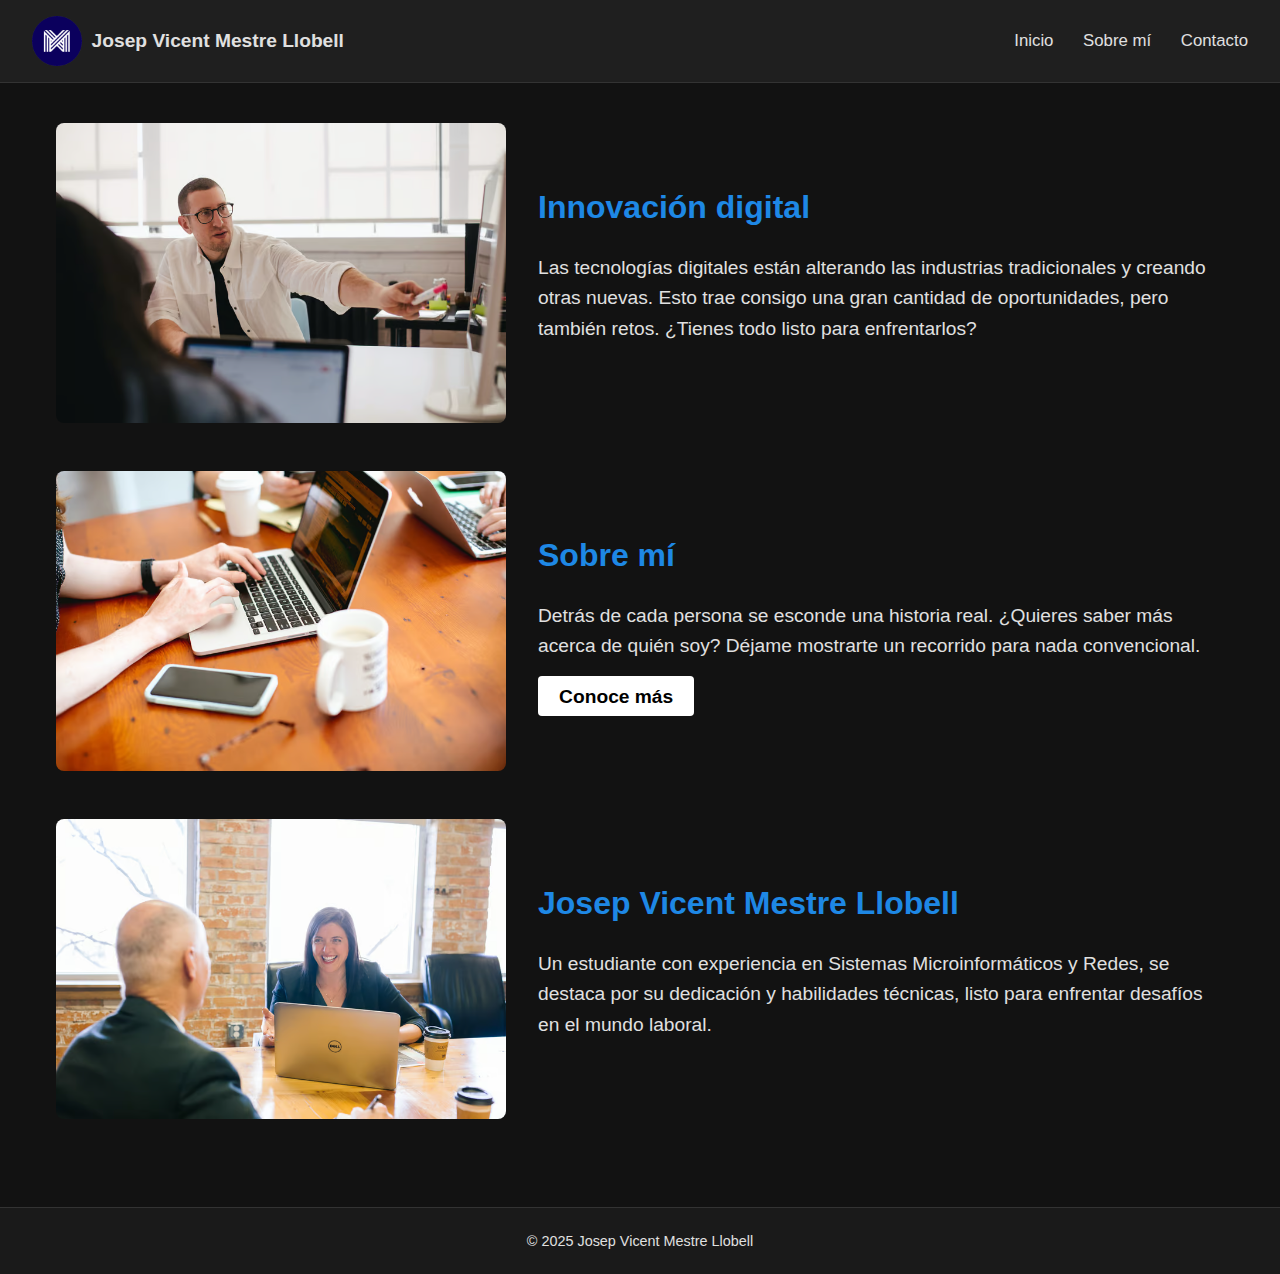
<file: index.html>
<!DOCTYPE html>
<html lang="es">
<head>
    <meta charset="UTF-8">
    <meta name="viewport" content="width=device-width, initial-scale=1.0">
    <title>Inicio - Josep Vicent Mestre Llobell</title>
    <link rel="icon" href="img/logo.png" type="image/png">
    <link rel="stylesheet" href="css/style.css">
</head>
<body>
<header class="sticky">
    <a href="index.html" class="logo">
        <img src="img/logo.png" alt="Logo del sitio">
        <span>Josep Vicent Mestre Llobell</span>
    </a>
    <nav>
        <a href="index.html">Inicio</a>
        <a href="sobre-mi.html">Sobre mí</a>
        <a href="contacto.html">Contacto</a>
    </nav>
</header>

<main>
    <section class="contenido">
        <img src="img/index/01.avif" alt="Innovación digital">
        <div>
            <h2>Innovación digital</h2>
            <p>Las tecnologías digitales están alterando las industrias tradicionales y creando otras nuevas. Esto trae consigo una gran cantidad de oportunidades, pero también retos. ¿Tienes todo listo para enfrentarlos?</p>
        </div>
    </section>

    <section class="contenido">
        <img src="img/index/02.avif" alt="Sobre mí">
        <div>
            <h2>Sobre mí</h2>
            <p>Detrás de cada persona se esconde una historia real. ¿Quieres saber más acerca de quién soy? Déjame mostrarte un recorrido para nada convencional.</p>
            <a href="sobre-mi.html" class="btn">Conoce más</a>
        </div>
    </section>

    <section class="contenido">
        <img src="img/index/03.avif" alt="Perfil profesional">
        <div>
            <h2>Josep Vicent Mestre Llobell</h2>
            <p>Un estudiante con experiencia en Sistemas Microinformáticos y Redes, se destaca por su dedicación y habilidades técnicas, listo para enfrentar desafíos en el mundo laboral.</p>
        </div>
    </section>
</main>

<footer>
    <p>&copy; 2025 Josep Vicent Mestre Llobell</p>
</footer>
</body>
</html>
</file>
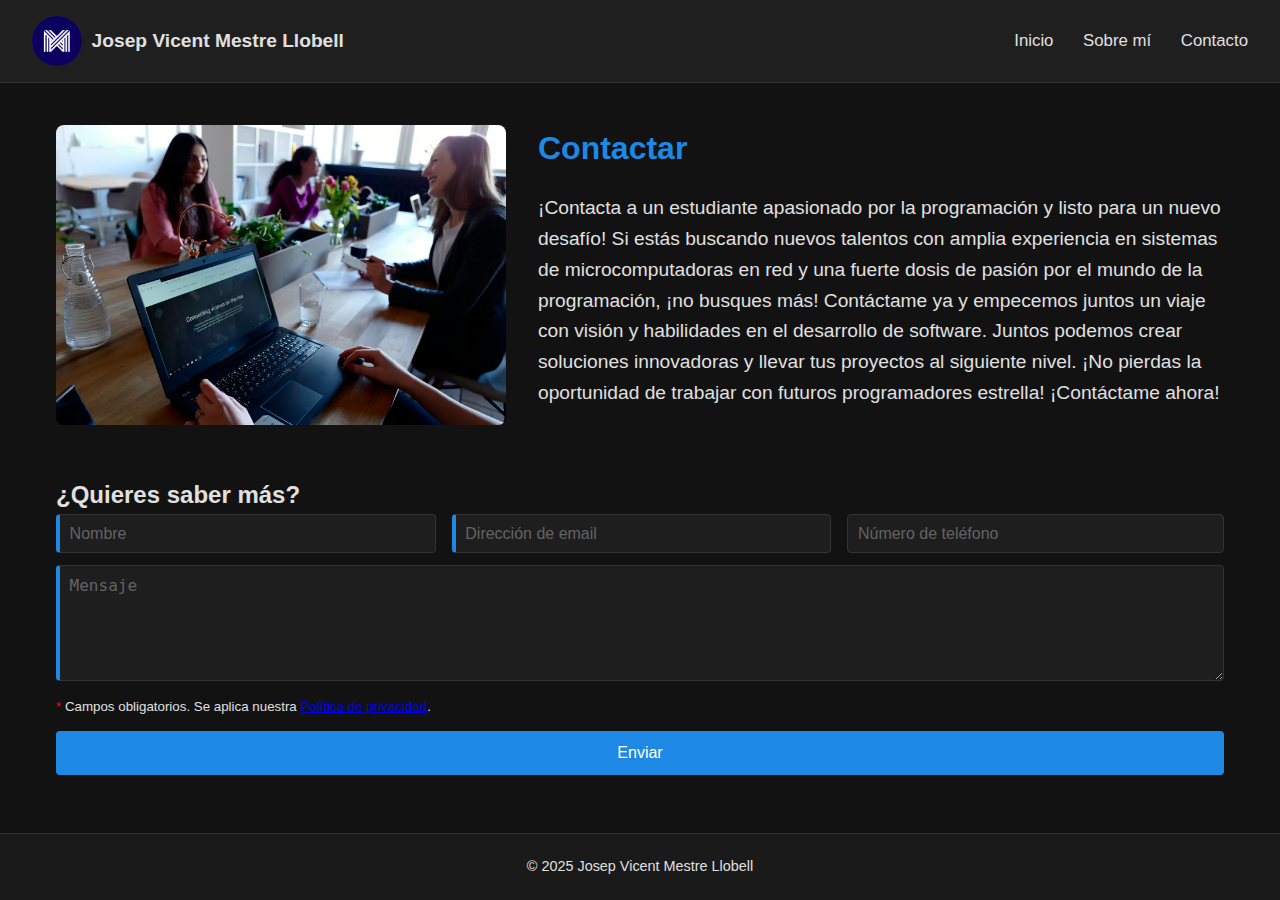
<file: contacto.html>
<!DOCTYPE html>
<html lang="es">
<head>
    <meta charset="UTF-8">
    <meta name="viewport" content="width=device-width, initial-scale=1.0">
    <title>Contáctame | Josep Vicent Mestre Llobell</title>
    <link rel="icon" href="img/logo.png" type="image/png">
    <link rel="stylesheet" href="css/style.css">
    <style>
        form .fila {
            display: flex;
            gap: 1em;
            flex-wrap: wrap;
        }
        form .fila input {
            flex: 1;
        }
        form input[required], form textarea[required] {
            border-left: 4px solid var(--accent-color);
        }
        form input::placeholder, form textarea::placeholder {
            opacity: 0.8;
        }
        .required-label::after {
            content: " *";
            color: red;
        }
    </style>
</head>
<body>
<header class="sticky">
    <a href="index.html" class="logo">
        <img src="img/logo.png" alt="Logo del sitio">
        <span>Josep Vicent Mestre Llobell</span>
    </a>
    <nav>
        <a href="index.html">Inicio</a>
        <a href="sobre-mi.html">Sobre mí</a>
        <a href="contacto.html">Contacto</a>
    </nav>
</header>

<main>
    <section class="contenido">
        <img src="img/contacto/01.avif" alt="Reunión profesional">
        <div>
            <h2>Contactar</h2>
            <p>¡Contacta a un estudiante apasionado por la programación y listo para un nuevo desafío! Si estás buscando nuevos talentos con amplia experiencia en sistemas de microcomputadoras en red y una fuerte dosis de pasión por el mundo de la programación, ¡no busques más! Contáctame ya y empecemos juntos un viaje con visión y habilidades en el desarrollo de software. Juntos podemos crear soluciones innovadoras y llevar tus proyectos al siguiente nivel. ¡No pierdas la oportunidad de trabajar con futuros programadores estrella! ¡Contáctame ahora!</p>
        </div>
    </section>

    <section>
        <h2>¿Quieres saber más?</h2>
        <form action="https://formspree.io/f/mwpladab" method="POST">
            <div class="fila">
                <input type="text" name="nombre" placeholder="Nombre" required>
                <input type="email" name="email" placeholder="Dirección de email" required>
                <input type="tel" name="telefono" placeholder="Número de teléfono">
            </div>
            <textarea name="mensaje" placeholder="Mensaje" rows="5" required></textarea>
            <p><small><span style="color: red">*</span> Campos obligatorios. Se aplica nuestra <a href="#">Política de privacidad</a>.</small></p>
            <button type="submit">Enviar</button>
        </form>
    </section>
</main>

<footer>
    <p>&copy; 2025 Josep Vicent Mestre Llobell</p>
</footer>
</body>
</html>
</file>
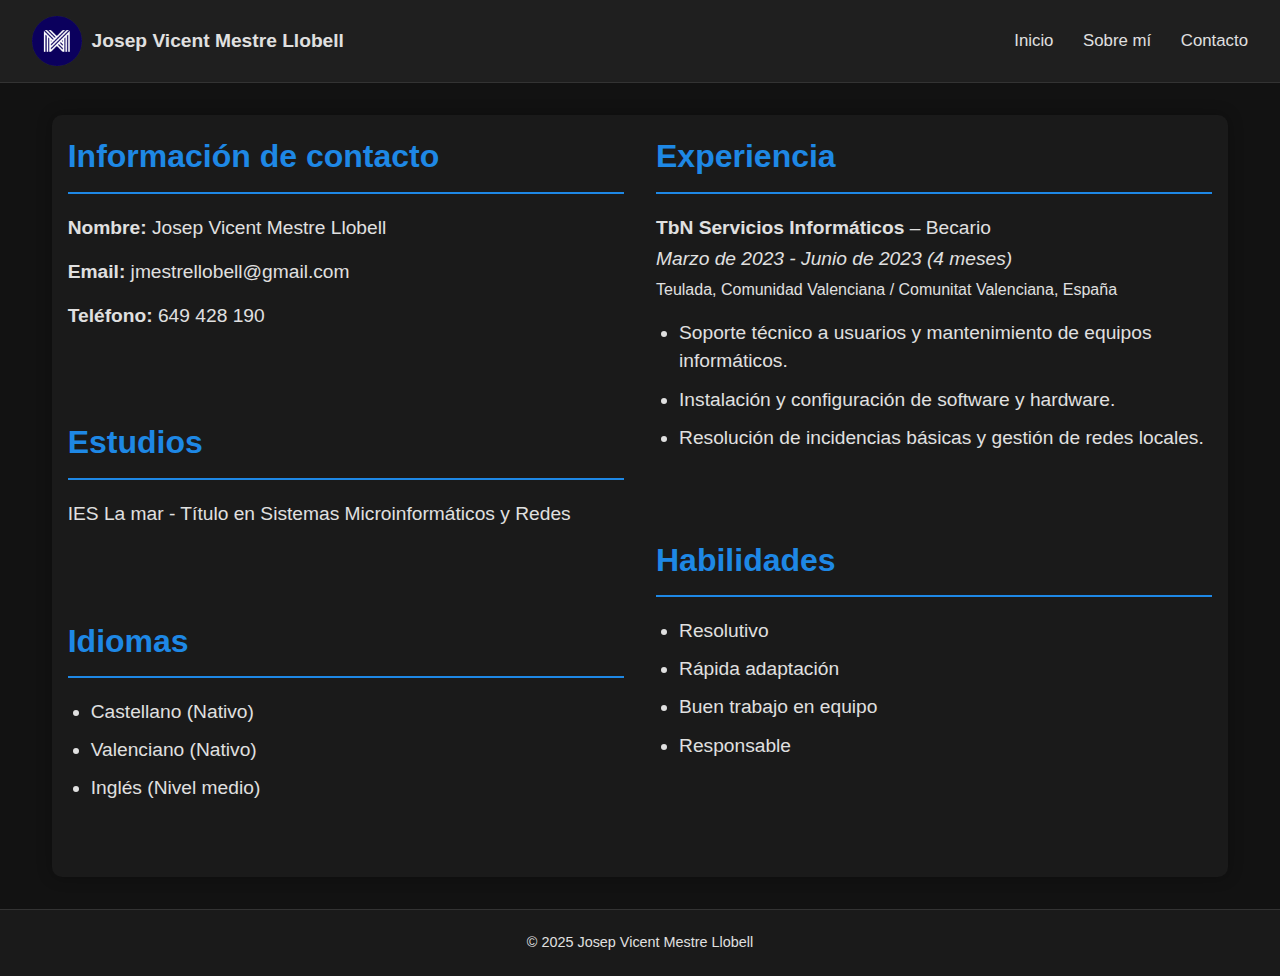
<file: curriculum.html>
<!DOCTYPE html>
<html lang="es">
<head>
    <meta charset="UTF-8">
    <meta name="viewport" content="width=device-width, initial-scale=1.0">
    <title>Currículum | Josep Vicent Mestre Llobell</title>
    <link rel="icon" href="img/logo.png" type="image/png">
    <link rel="stylesheet" href="css/style.css">
    <style>
        main {
            max-width: 1200px;
            margin: 2em auto;
            padding: 1em;
            background-color: #1a1a1a;
            border-radius: 10px;
            box-shadow: 0 0 15px rgba(0, 0, 0, 0.3);
        }
        h2 {
            color: var(--accent-color);
            margin-bottom: 0.5em;
            border-bottom: 2px solid var(--accent-color);
            padding-bottom: 0.3em;
        }
        ul {
            padding-left: 1.2em;
        }
        .contenido ul li {
            margin-bottom: 0.5em;
            line-height: 1.5;
        }
        .contenido p {
            margin-bottom: 0.7em;
        }
        .columna {
            flex: 1;
            min-width: 300px;
            display: flex;
            flex-direction: column;
            gap: 1.5em;
        }
    </style>
</head>
<body>
<header class="sticky">
    <a href="index.html" class="logo">
        <img src="img/logo.png" alt="Logo del sitio">
        <span>Josep Vicent Mestre Llobell</span>
    </a>
    <nav>
        <a href="index.html">Inicio</a>
        <a href="sobre-mi.html">Sobre mí</a>
        <a href="contacto.html">Contacto</a>
    </nav>
</header>

<main>
    <div style="display: flex; flex-wrap: wrap; gap: 2em;">
        <div class="columna">
            <section class="contenido">
                <div>
                    <h2>Información de contacto</h2>
                    <p><strong>Nombre:</strong> Josep Vicent Mestre Llobell</p>
                    <p><strong>Email:</strong> jmestrellobell@gmail.com</p>
                    <p><strong>Teléfono:</strong> 649 428 190</p>
                </div>
            </section>
            <section class="contenido">
                <div>
                    <h2>Estudios</h2>
                    <p>IES La mar - Título en Sistemas Microinformáticos y Redes</p>
                </div>
            </section>
            <section class="contenido">
                <div>
                    <h2>Idiomas</h2>
                    <ul>
                        <li>Castellano (Nativo)</li>
                        <li>Valenciano (Nativo)</li>
                        <li>Inglés (Nivel medio)</li>
                    </ul>
                </div>
            </section>
        </div>
        <div class="columna">
            <section class="contenido">
                <div>
                    <h2>Experiencia</h2>
                    <p><strong>TbN Servicios Informáticos</strong> – Becario<br><em>Marzo de 2023 - Junio de 2023 (4 meses)</em><br><small>Teulada, Comunidad Valenciana / Comunitat Valenciana, España</small></p>
                    <ul>
                        <li>Soporte técnico a usuarios y mantenimiento de equipos informáticos.</li>
                        <li>Instalación y configuración de software y hardware.</li>
                        <li>Resolución de incidencias básicas y gestión de redes locales.</li>
                    </ul>
                </div>
            </section>
            <section class="contenido">
                <div>
                    <h2>Habilidades</h2>
                    <ul>
                        <li>Resolutivo</li>
                        <li>Rápida adaptación</li>
                        <li>Buen trabajo en equipo</li>
                        <li>Responsable</li>
                    </ul>
                </div>
            </section>
        </div>
    </div>
</main>

<footer>
    <p>&copy; 2025 Josep Vicent Mestre Llobell</p>
</footer>
</body>
</html>
</file>
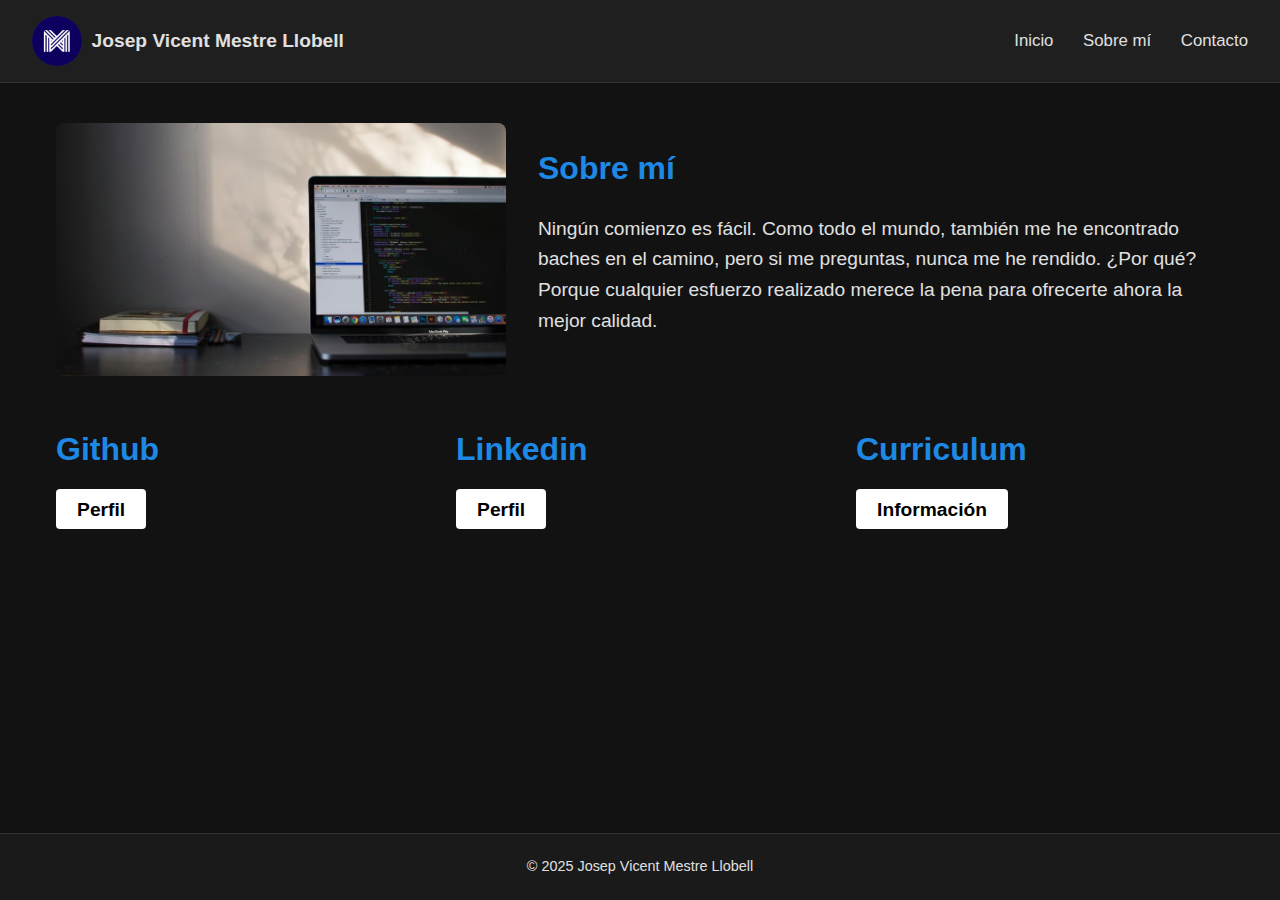
<file: sobre-mi.html>
<!DOCTYPE html>
<html lang="es">
<head>
    <meta charset="UTF-8">
    <meta name="viewport" content="width=device-width, initial-scale=1.0">
    <title>Sobre mí | Josep Vicent Mestre Llobell</title>
    <link rel="icon" href="img/logo.png" type="image/png">
    <link rel="stylesheet" href="css/style.css">
</head>
<body>
<header class="sticky">
    <a href="index.html" class="logo">
        <img src="img/logo.png" alt="Logo del sitio">
        <span>Josep Vicent Mestre Llobell</span>
    </a>
    <nav>
        <a href="index.html">Inicio</a>
        <a href="sobre-mi.html">Sobre mí</a>
        <a href="contacto.html">Contacto</a>
    </nav>
</header>

<main>
    <section class="contenido">
        <img src="img/sobre-mi/01.avif" alt="Escritorio con código">
        <div>
            <h2>Sobre mí</h2>
            <p>Ningún comienzo es fácil. Como todo el mundo, también me he encontrado baches en el camino, pero si me preguntas, nunca me he rendido. ¿Por qué? Porque cualquier esfuerzo realizado merece la pena para ofrecerte ahora la mejor calidad.</p>
        </div>
    </section>

    <section class="contenido">
            <div>
                <h3>Github</h3>
                <a href="https://github.com/BYjosep" class="btn" target="_blank">Perfil</a>
            </div>
            <div>
                <h3>Linkedin</h3>
                <a href="https://www.linkedin.com/in/josep-vicent-mestre-llobell/" class="btn" target="_blank">Perfil</a>
            </div>
            <div>
                <h3>Curriculum</h3>
                <a href="curriculum.html" class="btn">Información</a>
            </div>
        </div>
    </section>
</main>

<footer>
    <p>&copy; 2025 Josep Vicent Mestre Llobell</p>
</footer>
</body>
</html>
</file>
<file: css/style.css>
:root {
    --bg-color: #121212;
    --text-color: #e0e0e0;
    --accent-color: #1e88e5;
    --header-bg: #1f1f1f;
    --footer-bg: #1a1a1a;
    --border-color: #333;
    --font-family: 'Segoe UI', Tahoma, Geneva, Verdana, sans-serif;
}

* {
    box-sizing: border-box;
    margin: 0;
    padding: 0;
}

html, body {
    height: 100%;
}

body {
    font-family: var(--font-family);
    background-color: var(--bg-color);
    color: var(--text-color);
    line-height: 1.6;
    display: flex;
    flex-direction: column;
    min-height: 100vh;
}

main {
    flex: 1;
    padding: 2.5em 1em;
    max-width: 1200px;
    margin: 0 auto;
}

header.sticky {
    position: sticky;
    top: 0;
    z-index: 1000;
    background-color: var(--header-bg);
    border-bottom: 1px solid var(--border-color);
}

header {
    display: flex;
    align-items: center;
    justify-content: space-between;
    padding: 1em 2em;
}

header .logo {
    display: flex;
    align-items: center;
    gap: 0.5em;
    text-decoration: none;
    color: var(--text-color);
    font-weight: bold;
    font-size: 1.2em;
}

header .logo img {
    height: 50px;
}

nav a {
    margin-left: 1.5em;
    text-decoration: none;
    color: var(--text-color);
    font-weight: 500;
    font-size: 1.05rem;
}

nav a:hover {
    color: var(--accent-color);
}

.contenido {
    display: flex;
    flex-wrap: wrap;
    gap: 2em;
    align-items: center;
    margin-bottom: 3em;
}

.contenido h2, .contenido h3 {
    font-size: 2rem;
    margin-bottom: 0.6em;
    color: var(--accent-color);
}

.contenido p {
    font-size: 1.2rem;
    margin-bottom: 1em;
}

.contenido img {
    max-width: 450px;
    width: 100%;
    height: auto;
    flex: 1;
    border-radius: 8px;
}

.contenido > div {
    flex: 2;
    font-size: 1.2rem;
}

.redes {
    display: flex;
    flex-direction: column;
    gap: 1.5em;
}

.redes div {
    display: flex;
    justify-content: space-between;
    align-items: center;
    background-color: #1e1e1e;
    padding: 1em;
    border-radius: 8px;
}

form {
    display: flex;
    flex-direction: column;
    gap: 0.75em;
}

form input,
form textarea {
    padding: 0.6em;
    border: 1px solid var(--border-color);
    border-radius: 4px;
    background-color: #1e1e1e;
    color: var(--text-color);
    font-size: 1rem;
}

form button {
    background-color: var(--accent-color);
    color: white;
    padding: 0.8em;
    font-size: 1rem;
    border: none;
    border-radius: 4px;
    cursor: pointer;
}

form button:hover {
    background-color: #1565c0;
}

.btn {
    background-color: #fff;
    color: #000;
    padding: 0.5em 1.1em;
    border-radius: 4px;
    text-decoration: none;
    font-weight: bold;
}

.btn:hover {
    background-color: #ccc;
}

footer {
    background-color: var(--footer-bg);
    text-align: center;
    padding: 1.5em;
    font-size: 0.9em;
    border-top: 1px solid var(--border-color);
    margin-top: auto;
}

@media (max-width: 768px) {
    .contenido {
        flex-direction: column;
        align-items: center;
    }

    nav a {
        margin-left: 1em;
        font-size: 0.95em;
    }

    header {
        flex-direction: column;
        align-items: flex-start;
    }

    header .logo {
        margin-bottom: 0.5em;
    }
}
</file>
